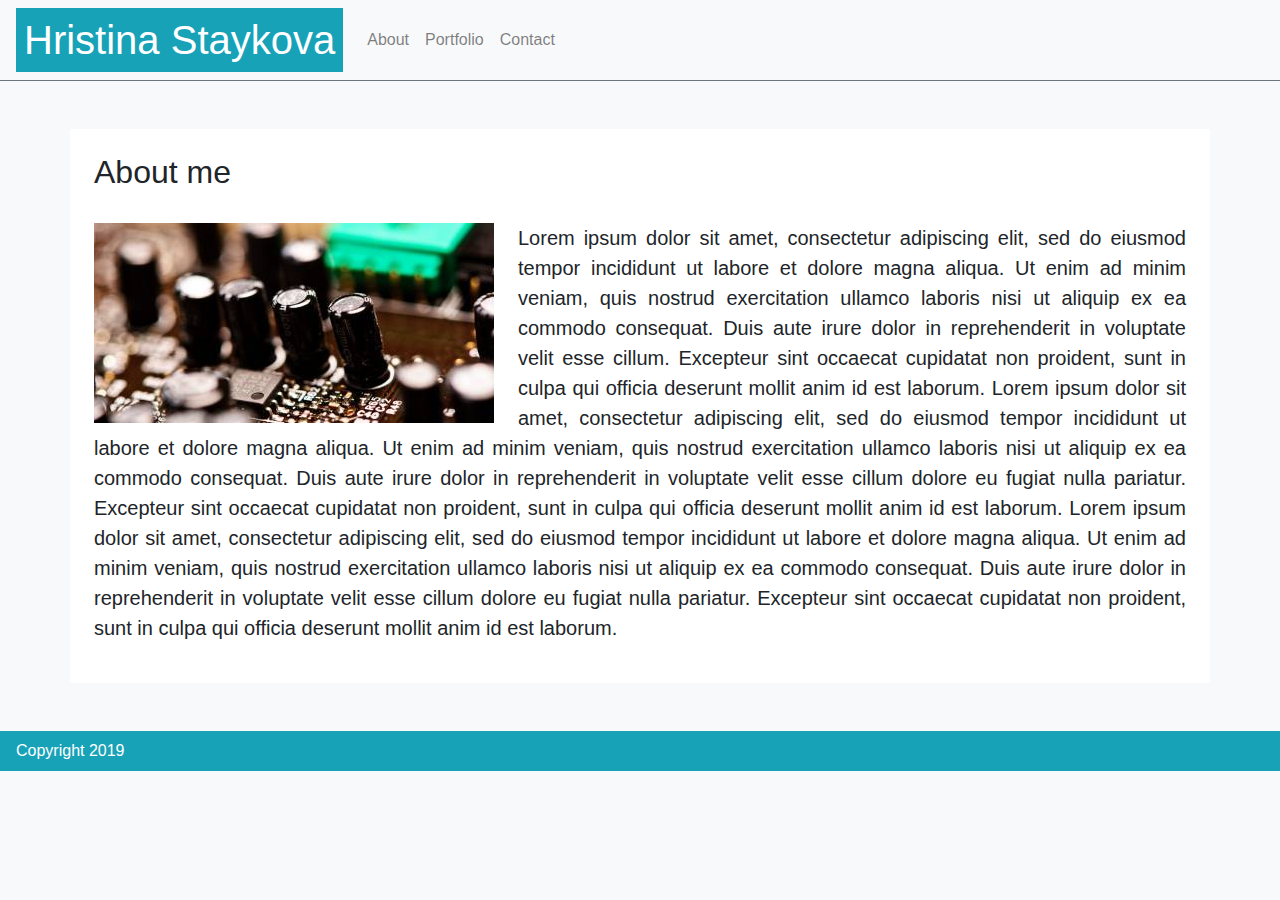
<file: index.html>
<!DOCTYPE html>
<html lang="en">

<head>
  <meta charset="UTF-8">
  <meta name="viewport" content="width=device-width, initial-scale=1.0">
  <meta http-equiv="X-UA-Compatible" content="ie=edge">
  <link rel="stylesheet" href="https://stackpath.bootstrapcdn.com/bootstrap/4.3.1/css/bootstrap.min.css"
    integrity="sha384-ggOyR0iXCbMQv3Xipma34MD+dH/1fQ784/j6cY/iJTQUOhcWr7x9JvoRxT2MZw1T" crossorigin="anonymous">
  <title>About Me</title>
</head>

<body class="bg-light">
  <header>
    <nav class="navbar navbar-expand-lg navbar-light bg-light border-bottom border-secondary">
      <h1 class="bg-info text-white p-sm-2 m-0">Hristina Staykova</h1>
      <div class="navbar">
        <ul class="navbar-nav">
          <a class="nav-link" href="#">About</a>
          <a class="nav-link" href="portfolio.html">Portfolio</a>
          <a class="nav-link" href="contact.html">Contact</a>
        </ul>
      </div>
    </nav>
  </header>

  <div class="container mt-sm-5 mb-sm-5 p-sm-4 bg-white">
    <div class="row pb-sm-4">
      <div class="col">
        <h2>About me</h2>
      </div>
    </div>
    <div class="row">
      <div class="col">
        <img class="float-sm-left mr-4" src="assets/images/abstract.jpeg" alt="Hristina Staykova">
        <p class="text-justify mt-0 lead">Lorem ipsum dolor sit amet, consectetur adipiscing elit, sed do eiusmod tempor
          incididunt ut labore et dolore magna aliqua. Ut enim ad minim veniam, quis nostrud exercitation ullamco
          laboris
          nisi ut aliquip ex ea commodo consequat. Duis aute irure dolor in reprehenderit in voluptate velit esse
          cillum.
          Excepteur sint occaecat cupidatat non proident, sunt in culpa qui officia deserunt mollit anim id est laborum.
          Lorem ipsum dolor sit amet, consectetur adipiscing elit, sed do eiusmod tempor incididunt ut labore et dolore
          magna aliqua. Ut enim ad minim veniam, quis nostrud exercitation ullamco laboris nisi ut aliquip ex ea commodo
          consequat. Duis aute irure dolor in reprehenderit in voluptate velit esse cillum dolore eu fugiat nulla
          pariatur.
          Excepteur sint occaecat cupidatat non proident, sunt in culpa qui officia deserunt mollit anim id est laborum.
          Lorem ipsum dolor sit amet, consectetur adipiscing elit, sed do eiusmod tempor incididunt ut labore et dolore
          magna aliqua. Ut enim ad minim veniam, quis nostrud exercitation ullamco laboris nisi ut aliquip ex ea commodo
          consequat. Duis aute irure dolor in reprehenderit in voluptate velit esse cillum dolore eu fugiat nulla
          pariatur.
          Excepteur sint occaecat cupidatat non proident, sunt in culpa qui officia deserunt mollit anim id est laborum.
        </p>
      </div>
    </div>
  </div>

  <footer>
    <nav class="navbar sticky-bottom navbar-light bg-info text-white">
      Copyright 2019
    </nav>
  </footer>

</body>

</html>
</file>
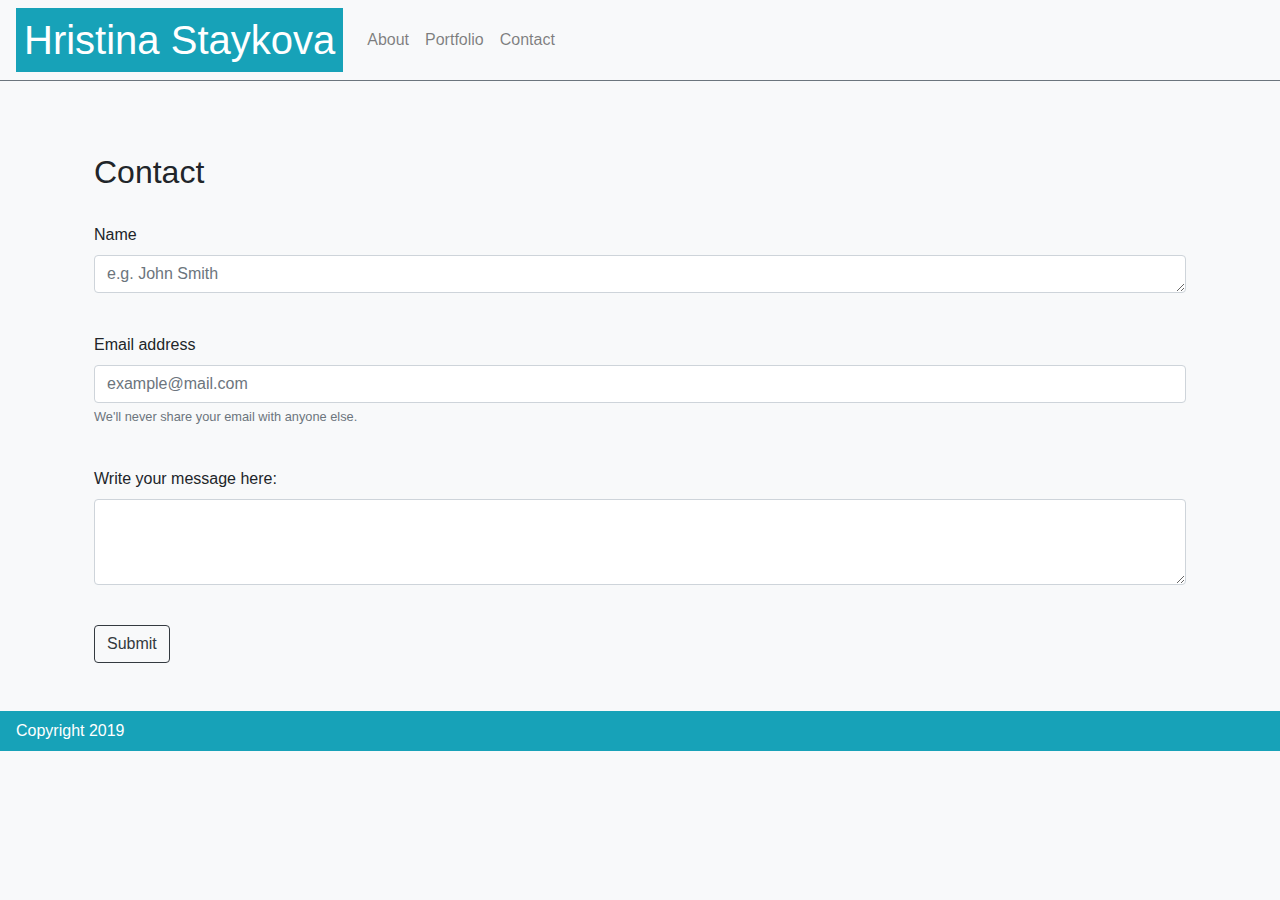
<file: contact.html>
<!DOCTYPE html>
<html lang="en">

<head>
  <meta charset="UTF-8">
  <meta name="viewport" content="width=device-width, initial-scale=1.0">
  <meta http-equiv="X-UA-Compatible" content="ie=edge">
  <link rel="stylesheet" href="https://stackpath.bootstrapcdn.com/bootstrap/4.3.1/css/bootstrap.min.css"
    integrity="sha384-ggOyR0iXCbMQv3Xipma34MD+dH/1fQ784/j6cY/iJTQUOhcWr7x9JvoRxT2MZw1T" crossorigin="anonymous">
  <title>Contact</title>
</head>

<body class="bg-light">
  <header>
    <nav class="navbar navbar-expand-lg navbar-light bg-light border-bottom border-secondary">
      <h1 class="bg-info text-white p-sm-2 m-0">Hristina Staykova</h1>
      <div class="navbar">
        <ul class="navbar-nav">
          <a class="nav-link" href="index.html">About</a>
          <a class="nav-link" href="portfolio.html">Portfolio</a>
          <a class="nav-link" href="#">Contact</a>
        </ul>
      </div>
    </nav>
  </header>

  <section class="container mt-sm-5 p-sm-4">

    <div class="row pb-sm-4">
      <div class="col">
        <h2>Contact</h2>
      </div>
    </div>

    <form action="action_page.php">
      <div class="row  pb-sm-4">
        <div class="col">
          <div class="form-group">
            <label>Name</label>
            <textarea class="form-control" rows="1" placeholder="e.g. John Smith"></textarea>
          </div>
        </div>
      </div>

      <div class="row pb-sm-4">
        <div class="col">
          <div class="form-group">
            <label for="exampleInputEmail1">Email address</label>
            <input type="email" class="form-control" id="exampleInputEmail1" aria-describedby="emailHelp"
              placeholder="example@mail.com">
            <small id="emailHelp" class="form-text text-muted">We'll never share your email with anyone else.</small>
          </div>
        </div>
      </div>

      <div class="row pb-sm-4">
        <div class="col">
          <div class="form-group">
            <label for="exampleFormControlTextarea1">Write your message here:</label>
            <textarea class="form-control" id="exampleFormControlTextarea1" rows="3"></textarea>
          </div>
        </div>
      </div>

      <div class="row pb-sm-4">
        <div class="col">
          <button class="btn btn-outline-dark" type="submit">Submit</button>
        </div>
      </div>
    </form>
  </section>

  <footer>
    <nav class="navbar sticky-bottom navbar-light bg-info text-white">
      Copyright 2019
    </nav>
  </footer>

</body>

</html>
</file>
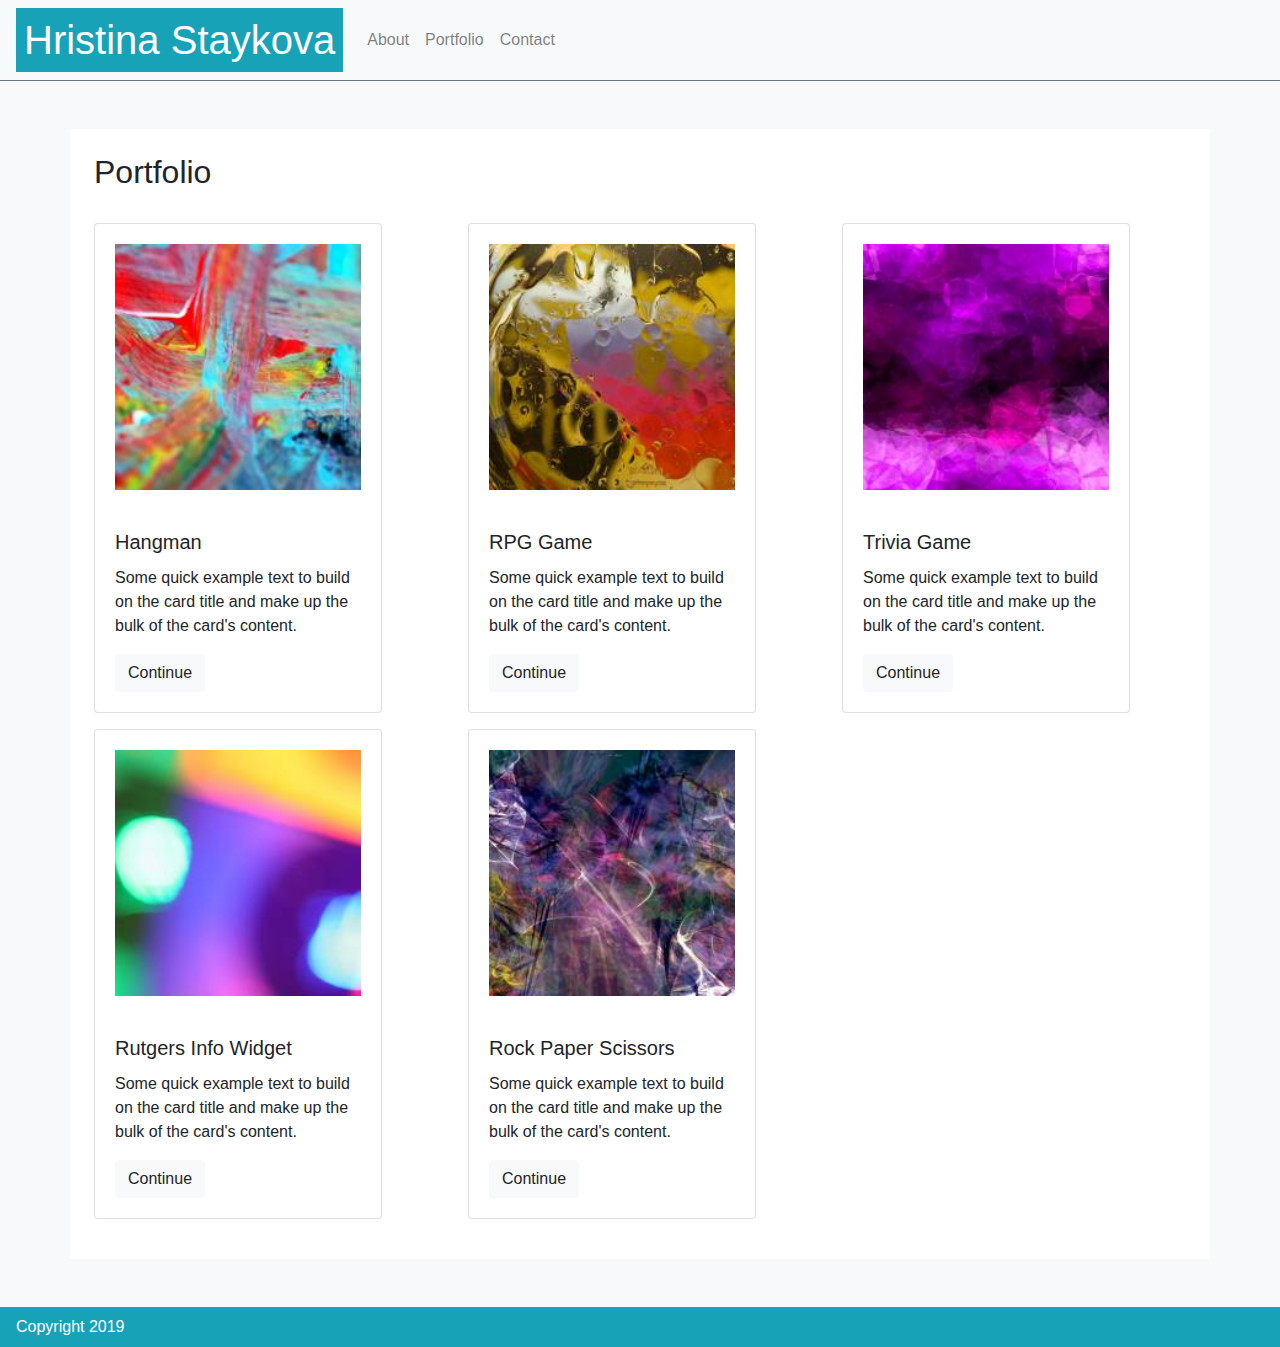
<file: portfolio.html>
<!DOCTYPE html>
<html lang="en">

<head>
    <meta charset="UTF-8">
    <meta name="viewport" content="width=device-width, initial-scale=1.0">
    <meta http-equiv="X-UA-Compatible" content="ie=edge">
    <link rel="stylesheet" href="https://stackpath.bootstrapcdn.com/bootstrap/4.3.1/css/bootstrap.min.css"
        integrity="sha384-ggOyR0iXCbMQv3Xipma34MD+dH/1fQ784/j6cY/iJTQUOhcWr7x9JvoRxT2MZw1T" crossorigin="anonymous">
    <title>Portfolio</title>
</head>

<body class="bg-light">
    <header>
        <nav class="navbar navbar-expand-lg navbar-light bg-light border-bottom border-secondary">
            <h1 class="bg-info text-white p-sm-2 m-0">Hristina Staykova</h1>
            <div class="navbar">
                <ul class="navbar-nav">
                    <a class="nav-link" href="index.html">About</a>
                    <a class="nav-link" href="#">Portfolio</a>
                    <a class="nav-link" href="contact.html">Contact</a>
                </ul>
            </div>
        </nav>
    </header>

    <section class="container mt-sm-5 mb-sm-5 p-sm-4 bg-white">
        <div class="row pb-sm-4">
            <div class="col">
                <h2>Portfolio</h2>
            </div>
        </div>

        <div class="row pb-md-3">
            <div class="col-sm-4">
                <div class="card" style="width: 18rem;">
                    <img src="assets/images/hangman.jpg" class="card-img-top card-body" alt="Hangman">
                    <div class="card-body">
                        <h5 class="card-title">Hangman</h5>
                        <p class="card-text">Some quick example text to build on the card title and make up the bulk of
                            the card's content.</p>
                        <a href="#" class="btn btn-light">Continue</a>
                    </div>
                </div>
            </div>

            <div class="col-sm-4">
                <div class="card" style="width: 18rem;">
                    <img src="assets/images/rpg.jpg" class="card-img-top card-body" alt="RPG Game">
                    <div class="card-body">
                        <h5 class="card-title">RPG Game</h5>
                        <p class="card-text">Some quick example text to build on the card title and make up the bulk of
                            the card's content.</p>
                        <a href="#" class="btn btn-light">Continue</a>
                    </div>
                </div>
            </div>

            <div class="col-sm-4">
                <div class="card" style="width: 18rem;">
                    <img src="assets/images/trivia.jpg" class="card-img-top card-body" alt="Trivia Game">
                    <div class="card-body">
                        <h5 class="card-title">Trivia Game</h5>
                        <p class="card-text">Some quick example text to build on the card title and make up the bulk of
                            the card's content.</p>
                        <a href="#" class="btn btn-light">Continue</a>
                    </div>
                </div>
            </div>
        </div>

        <div class="row  pb-sm-3">
            <div class="col-sm-4">
                <div class="card" style="width: 18rem;">
                    <img src="assets/images/rutgers.jpg" class="card-img-top card-body" alt="Rutgers Info Widget">
                    <div class="card-body">
                        <h5 class="card-title">Rutgers Info Widget</h5>
                        <p class="card-text">Some quick example text to build on the card title and make up the bulk
                            of the card's content.</p>
                        <a href="#" class="btn btn-light">Continue</a>
                    </div>
                </div>
            </div>

            <div class="col-sm-4">
                <div class="card" style="width: 18rem;">
                    <img src="assets/images/rps.jpg" class="card-img-top card-body" alt="Rock Paper Scissors">
                    <div class="card-body">
                        <h5 class="card-title">Rock Paper Scissors</h5>
                        <p class="card-text">Some quick example text to build on the card title and make up the bulk
                            of the card's content.</p>
                        <a href="#" class="btn btn-light">Continue</a>
                    </div>
                </div>
            </div>
        </div>
    </section>

    <footer>
        <nav class="navbar sticky-bottom navbar-light bg-info text-white">
            Copyright 2019
        </nav>
    </footer>
    
</body>

</html>
</file>
